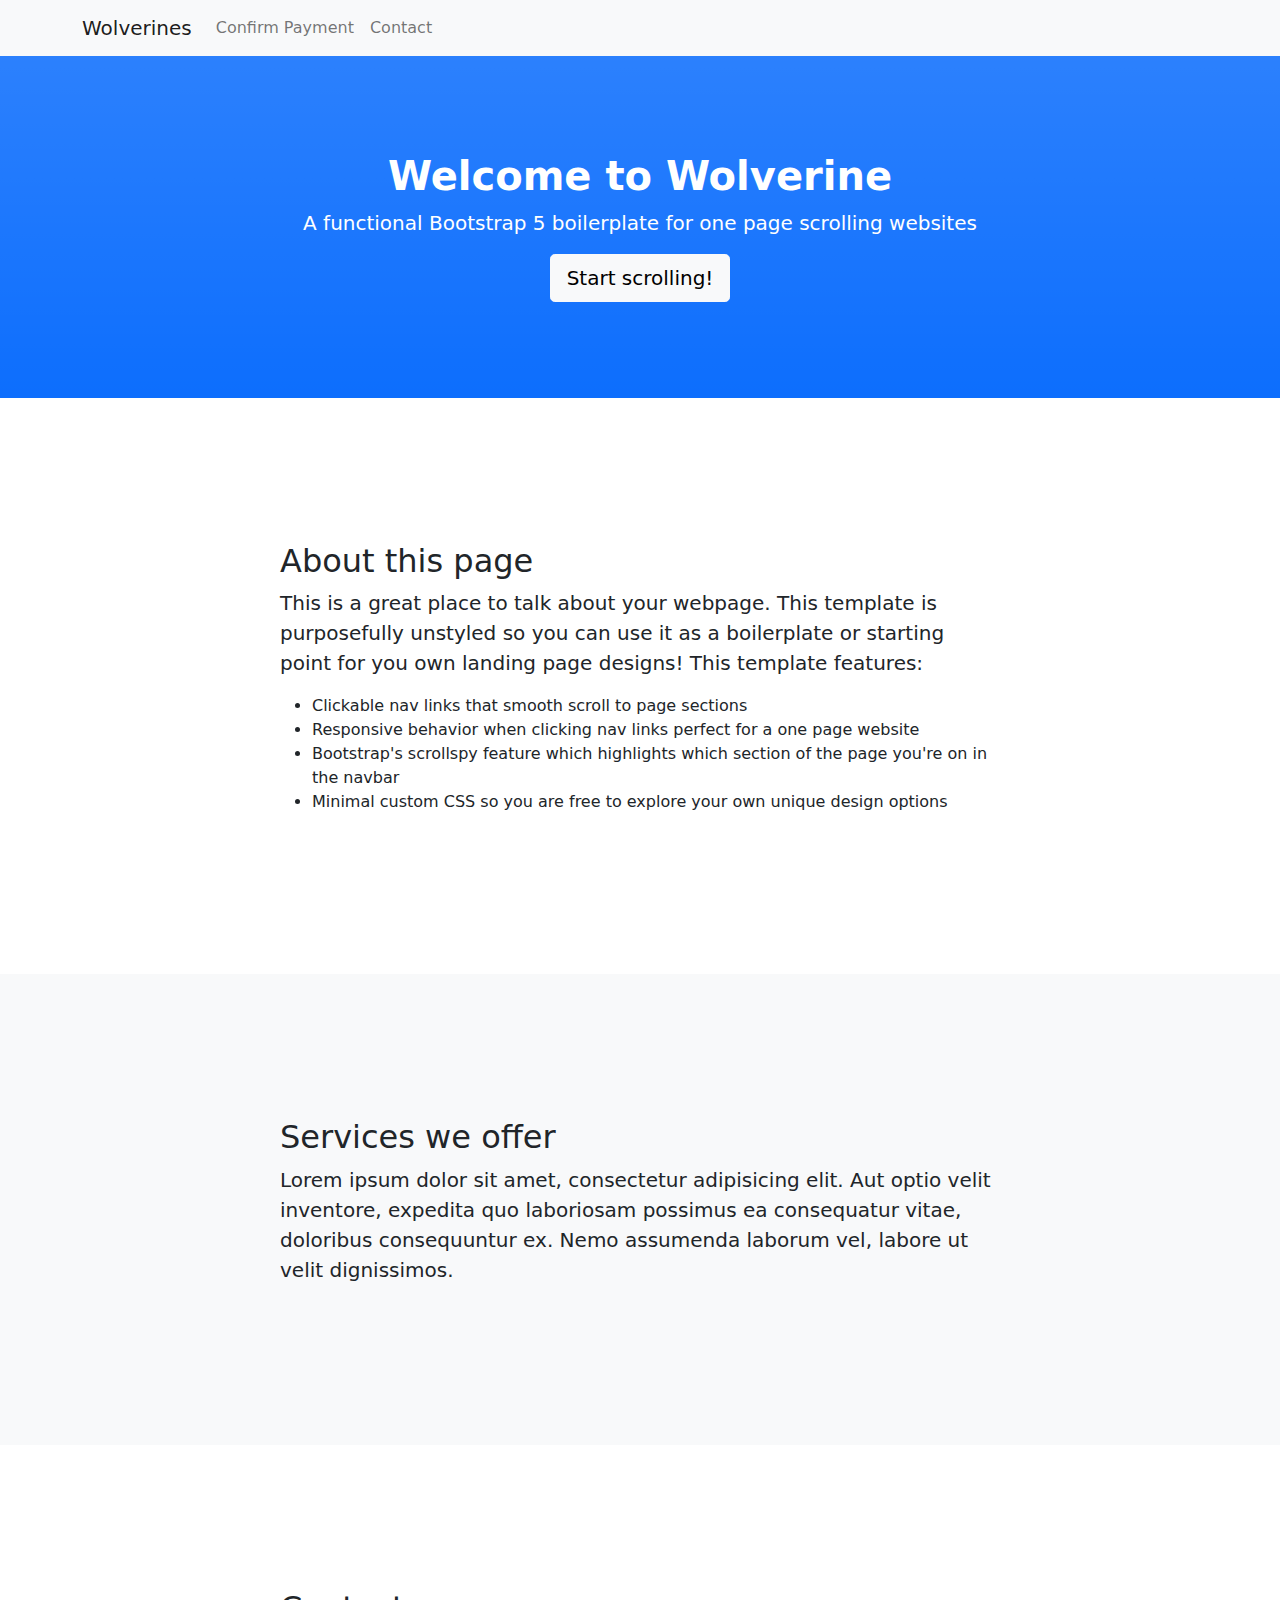
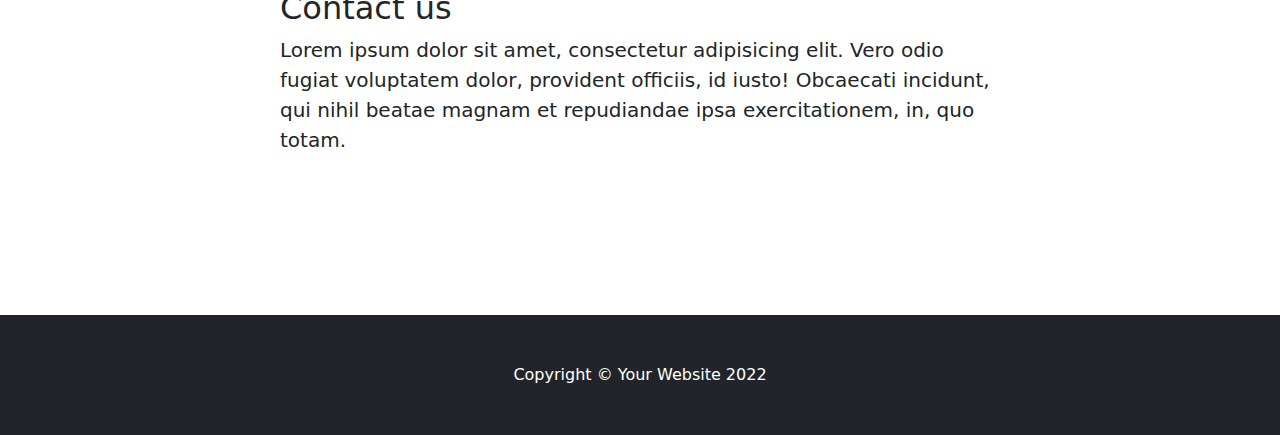
<file: index.html>
<!DOCTYPE html>
<html lang="en">
    <head>
        <meta charset="utf-8" />
        <meta name="viewport" content="width=device-width, initial-scale=1, shrink-to-fit=no" />
        <meta name="description" content="" />
        <meta name="author" content="" />
        <title>Scrolling Nav - Start Bootstrap Template</title>
        <link rel="icon" type="image/x-icon" href="assets/favicon.ico" />
        <!-- Core theme CSS (includes Bootstrap)-->
        <link href="css/styles.css" rel="stylesheet" />
    </head>
    <body id="page-top">
        <!-- Navigation-->
        <nav class="navbar navbar-expand-lg navbar-light bg-light fixed-top" id="mainNav">
            <div class="container">
              <a class="navbar-brand" href="#">Wolverines</a>
              <button class="navbar-toggler" type="button" data-bs-toggle="collapse" data-bs-target="#navbarNav" aria-controls="navbarNav" aria-expanded="false" aria-label="Toggle navigation">
                <span class="navbar-toggler-icon"></span>
              </button>
              <div class="collapse navbar-collapse" id="navbarNav">
                <ul class="navbar-nav">
                  <li class="nav-item">
                    <a class="nav-link" href="#">Confirm Payment</a>
                  </li>
                  <li class="nav-item">
                    <a class="nav-link" href="#">Contact</a>
                  </li>
                </ul>
              </div>
            </div>
          </nav>
        <!-- Header-->
        <header class="bg-primary bg-gradient text-white">
            <div class="container px-4 text-center">
                <h1 class="fw-bolder">Welcome to Wolverine</h1>
                <p class="lead">A functional Bootstrap 5 boilerplate for one page scrolling websites</p>
                <a class="btn btn-lg btn-light" href="#about">Start scrolling!</a>
            </div>
        </header>
        <!-- About section-->
        <section id="about">
            <div class="container px-4">
                <div class="row gx-4 justify-content-center">
                    <div class="col-lg-8">
                        <h2>About this page</h2>
                        <p class="lead">This is a great place to talk about your webpage. This template is purposefully unstyled so you can use it as a boilerplate or starting point for you own landing page designs! This template features:</p>
                        <ul>
                            <li>Clickable nav links that smooth scroll to page sections</li>
                            <li>Responsive behavior when clicking nav links perfect for a one page website</li>
                            <li>Bootstrap's scrollspy feature which highlights which section of the page you're on in the navbar</li>
                            <li>Minimal custom CSS so you are free to explore your own unique design options</li>
                        </ul>
                    </div>
                </div>
            </div>
        </section>
        <!-- Services section-->
        <section class="bg-light" id="services">
            <div class="container px-4">
                <div class="row gx-4 justify-content-center">
                    <div class="col-lg-8">
                        <h2>Services we offer</h2>
                        <p class="lead">Lorem ipsum dolor sit amet, consectetur adipisicing elit. Aut optio velit inventore, expedita quo laboriosam possimus ea consequatur vitae, doloribus consequuntur ex. Nemo assumenda laborum vel, labore ut velit dignissimos.</p>
                    </div>
                </div>
            </div>
        </section>
        <!-- Contact section-->
        <section id="contact">
            <div class="container px-4">
                <div class="row gx-4 justify-content-center">
                    <div class="col-lg-8">
                        <h2>Contact us</h2>
                        <p class="lead">Lorem ipsum dolor sit amet, consectetur adipisicing elit. Vero odio fugiat voluptatem dolor, provident officiis, id iusto! Obcaecati incidunt, qui nihil beatae magnam et repudiandae ipsa exercitationem, in, quo totam.</p>
                    </div>
                </div>
            </div>
        </section>
        <!-- Footer-->
        <footer class="py-5 bg-dark">
            <div class="container px-4"><p class="m-0 text-center text-white">Copyright &copy; Your Website 2022</p></div>
        </footer>
        <!-- Bootstrap core JS-->
        <script src="https://cdn.jsdelivr.net/npm/bootstrap@5.1.3/dist/js/bootstrap.bundle.min.js"></script>
        <!-- Core theme JS-->
        <script src="js/scripts.js"></script>
    </body>
</html>
</file>
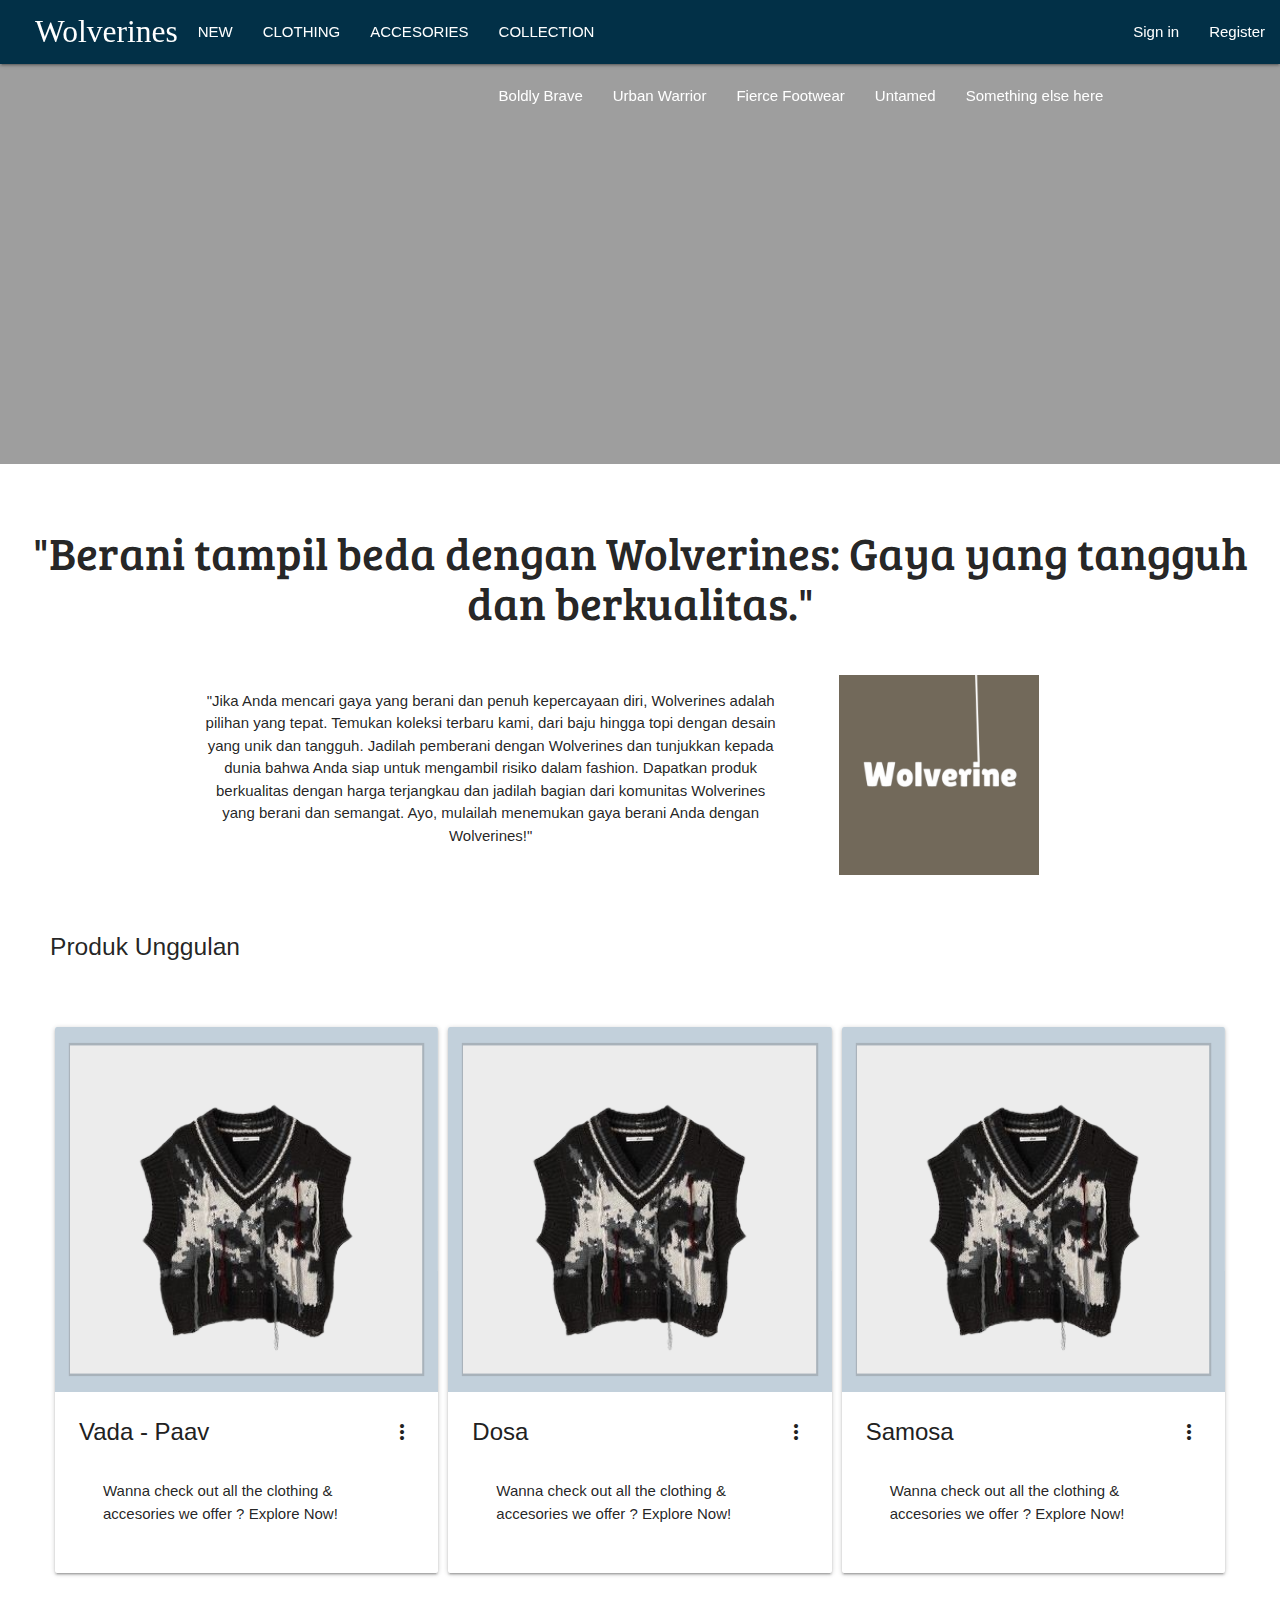
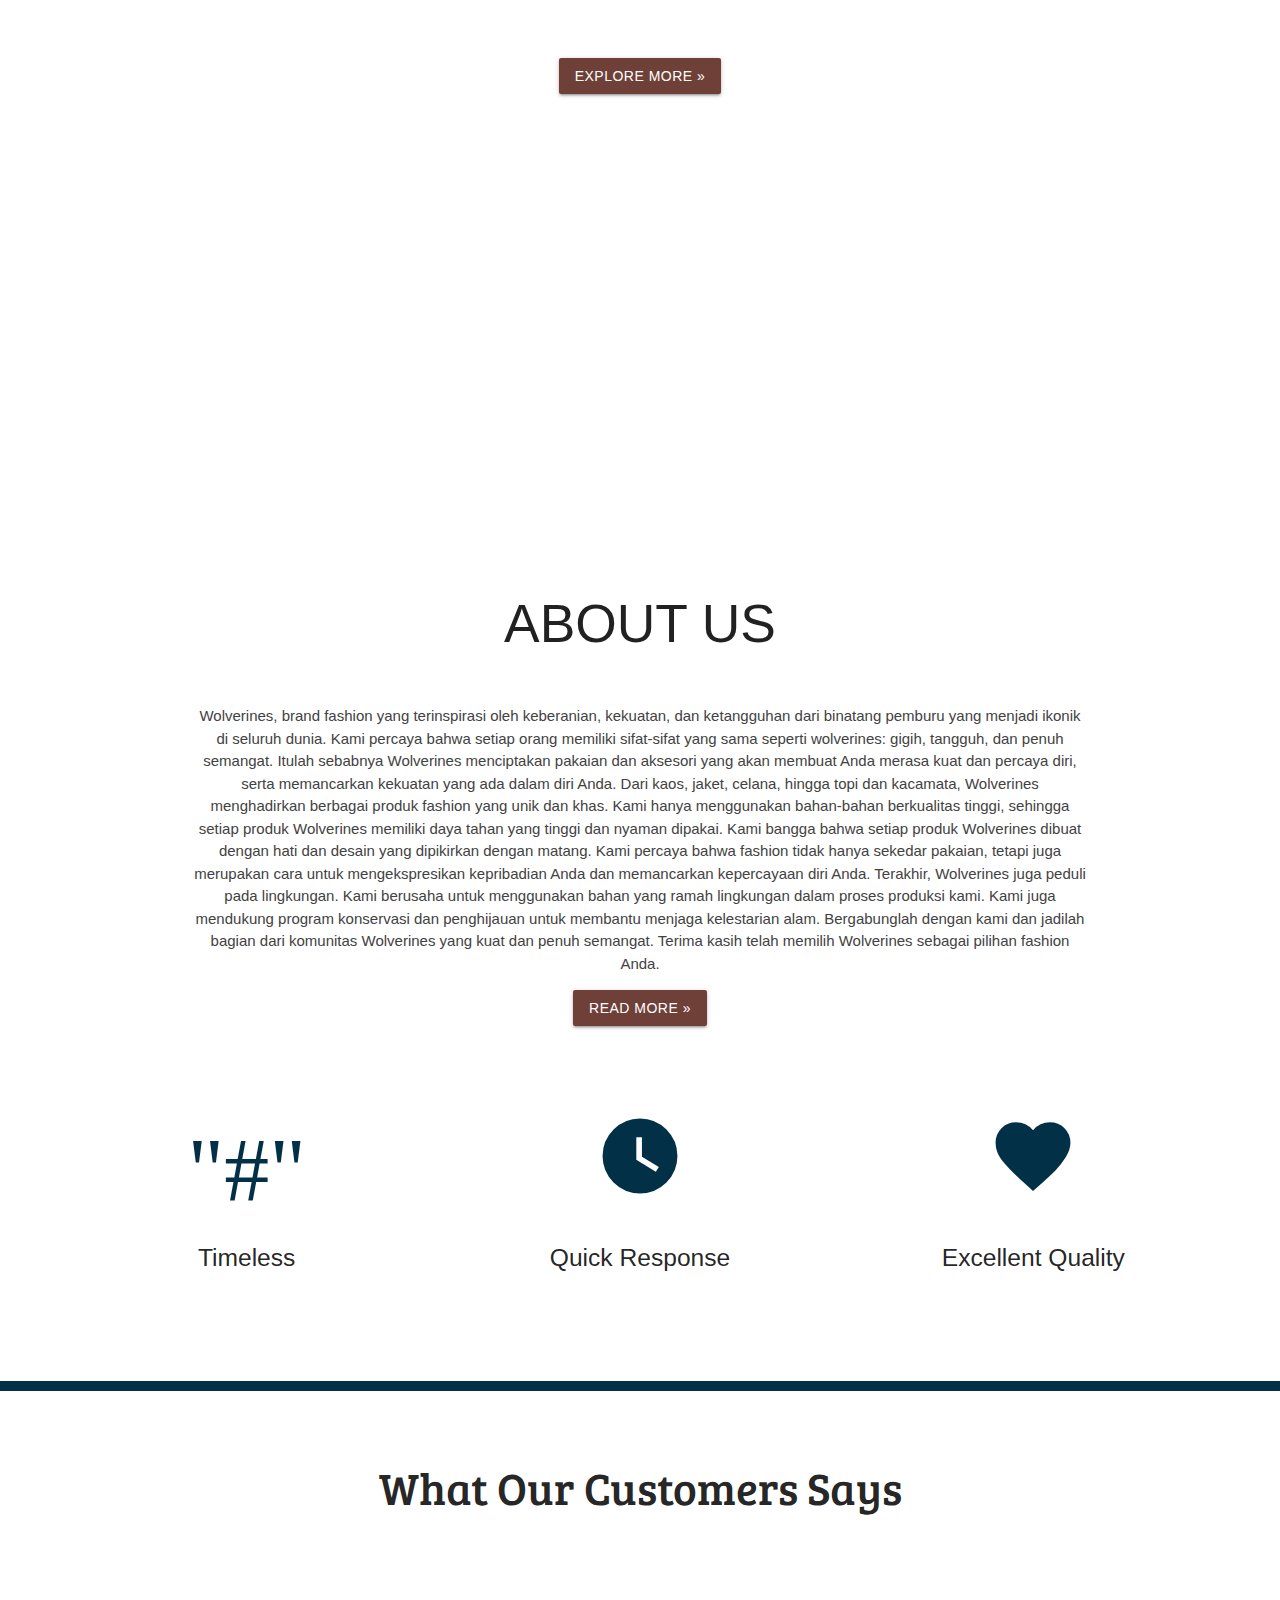
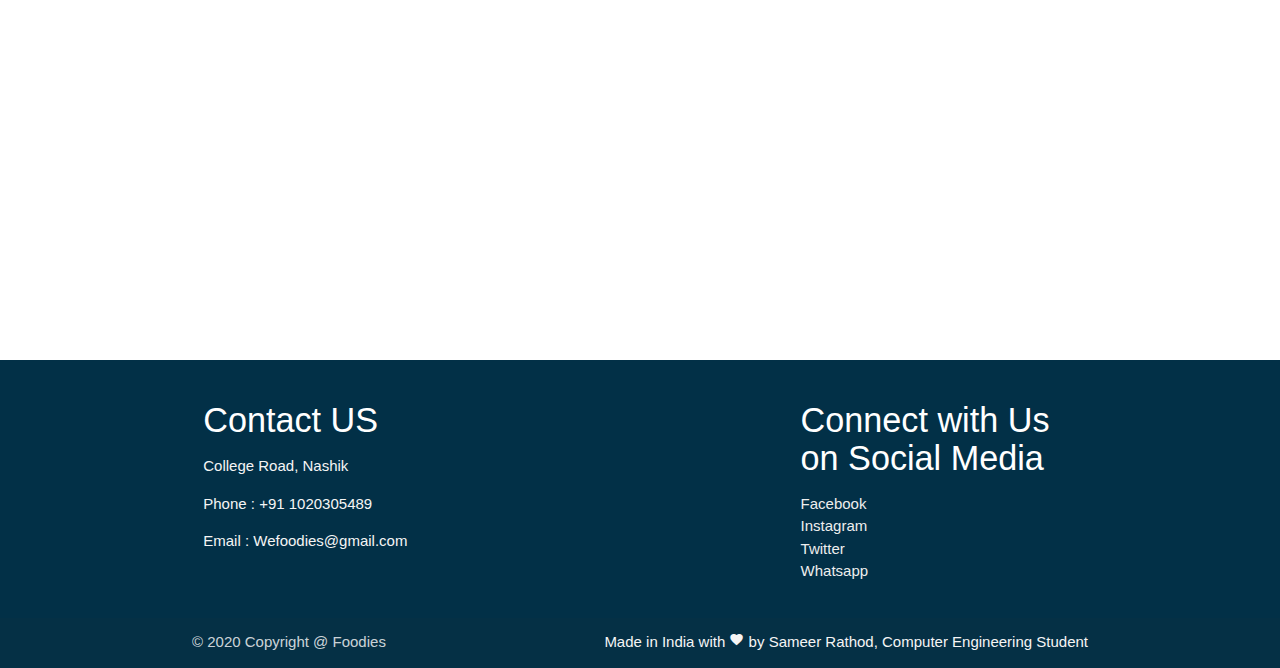
<file: Foodies/index.html>
<!DOCTYPE html>
<html lang="en">
<head>
	<meta charset="UTF-8">
	<title>Welcome to Wolverines</title>

	<meta name="viewport" content="width=device-width, initial-scale=1.0"/>
	<!-- <meta http-equiv="refresh" content="1"> -->

	<!-- google icons -->
	<link href="https://fonts.googleapis.com/icon?family=Material+Icons" rel="stylesheet">

	<!-- google fonts Pacifico -->
	<link href="https://fonts.googleapis.com/css?family=Pacifico&display=swap" rel="stylesheet">

	<!-- google fonts Bree Serif -->
	<link href="https://fonts.googleapis.com/css?family=Bree+Serif&display=swap" rel="stylesheet">

	<!-- Material CSS -->
	<link rel="stylesheet" href="https://cdnjs.cloudflare.com/ajax/libs/materialize/1.0.0/css/materialize.min.css">

	<!-- Custom CSS -->
	<link rel="stylesheet" href="css/style.css">

	
</head>
<body>

	<!-- navigation bar section -->
	<section class="fnavbar">
		<div class="navbar-fixed">
		<nav>
		    <div class="nav-wrapper">
		      <a href="#" class="brand-logo">Wolverines</a>
		      <a href="#" data-target="mobile-demo" class="sidenav-trigger"><i class="material-icons">menu</i></a>
		      <ul class="right hide-on-med-and-down">
				<li><a href="./" class="hvr-grow">NEW</a></li>
				<!-- modal windows will kick in -->
		        <li><a href="#" onclick="toggleModal();" class="hvr-grow">CLOTHING</a></li>	
		        <li><a href="#" onclick="toggleModal();" class="hvr-grow">ACCESORIES</a></li>
			<li class="nav-item dropdown">
			  <a class="nav-link dropdown-toggle" href="#" role="button" data-bs-toggle="dropdown" aria-expanded="false">
				COLLECTION
			  </a>
			  <ul class="dropdown-menu">
				<li><a class="dropdown-item" href="#">Boldly Brave</a></li>
				<li><a class="dropdown-item" href="#">Urban Warrior</a></li>
				<li><a class="dropdown-item" href="#">Fierce Footwear</a></li>
				<li><a class="dropdown-item" href="#">Untamed</a></li>
				<li><hr class="dropdown-divider"></li>
				<li><a class="dropdown-item" href="#">Something else here</a></li>
			  </ul>
			</li>
		        <li><a href="#" onclick="toggleModal();" class="hvr-grow">Sign in</a></li>
		        <li><a href="#" class="hvr-grow" onclick="toggleModal();">Register</a></li>
		        
		      </ul>
		    </div>
		  </nav>
		</div>
			<!-- responsiveness for mobile devices -->
		  <ul class="sidenav" id="mobile-demo">
		    <li><a href="./">HOME</a></li>
	        <li><a href="#" onclick="toggleModal();">NEW</a></li>
	        <li><a href="#" onclick="toggleModal();">CLOTHING</a></li>
			<li><a href="#" onclick="toggleModal();">ACCESORIES</a></li>
			<li class="nav-item dropdown">
				<a class="nav-link dropdown-toggle" href="#" role="button" data-bs-toggle="dropdown" aria-expanded="false">
				  COLLECTION
				</a>
				<ul class="dropdown-menu">
				  <li><a class="dropdown-item" href="#">- Boldly Brave</a></li>
				  <li><a class="dropdown-item" href="#">- Urban Warrior</a></li>
				  <li><a class="dropdown-item" href="#">- Fierce Footwear</a></li>
				  <li><a class="dropdown-item" href="#">- Untamed</a></li>
				  <li><a class="dropdown-item" href="#">- Something else here</a></li>
				  <li><hr class="dropdown-divider"></li>
				</ul>
			  </li>
	        <li><a href="#" onclick="toggleModal();">Sign In</a></li>
			<li><a href="#" onclick="toggleModal();">Register</a></li>
		  </ul>
	</section>

	<!-- main slider section -->
	<section class="fslider">
		<div class="slider">
			<ul class="slides">
				<!-- first header -->
		    <li>
		    	<img src="images/banner1w.svg">
		    	<div class="caption center-align white-text">  
		        <h2>Wolverines</h2>  
		        <h5 class="light white-text text-lighten-3"><strong>Jadilah Berani, Kenakan Wolverines!</strong></h5>  
		      </div>  
		    </li>
			<!-- second header -->
		    <li>
		    	<img src="images/banner2w.svg">
		    	<div class="caption center-align white-text">  
		        <h3>Get your fashion fix in a flash with Wolverine's!</h3>  
		        <h5 class="light white-text text-lighten-3"><strong>"Lightning-fast delivery and lightning-fast response!"</strong></h5>  
		      </div>  
		    </li>
		    </ul>
		   
	  </div>
	</section>

	<!-- grid section -->
	<section class="fdes">
		<div class="section white center">
			<h3 class="header">"Berani tampil beda dengan Wolverines: Gaya yang tangguh dan berkualitas."</h3>
		      <div class="row container center">
		        <div class="col center l8 s12">
		        	<p>"Jika Anda mencari gaya yang berani dan penuh kepercayaan diri, Wolverines adalah pilihan yang tepat. Temukan koleksi terbaru kami, dari baju hingga topi dengan desain yang unik dan tangguh. Jadilah pemberani dengan Wolverines dan tunjukkan kepada dunia bahwa Anda siap untuk mengambil risiko dalam fashion. Dapatkan produk berkualitas dengan harga terjangkau dan jadilah bagian dari komunitas Wolverines yang berani dan semangat. Ayo, mulailah menemukan gaya berani Anda dengan Wolverines!"</p>
		        </div>
		        <div class="col center l4 s12">
		        	<img height="200" width="auto" style="object-fit: contain;" src="images/Verine.png" alt="">
		        </div>
		        
		      </div>
	</section>

	<!-- cards section -->
	<section class="fcards">
		<div class="row" style="padding-left: 50px; padding-right: 50px;">
			<!-- first card -->
			<h5>Produk Unggulan</h5>
			<div class="col s12 m12 l4" style="padding: 50px 5px;">
				<div class="card">
				    <div class="card-image waves-effect waves-block waves-light">
				      <img class="activator" src="images/Untitled design.svg">
				    </div>
				    <div class="card-content">
				      <span class="card-title activator grey-text text-darken-4">Vada - Paav<i class="material-icons right">more_vert</i></span>
				      <div class="card-content">
			          <p>Wanna check out all the clothing & accesories we offer ? Explore Now!</p>
			        </div>
				    </div>
				    <div class="card-reveal">
				      <span class="card-title grey-text text-darken-4">Vada- Paav<i class="material-icons right">close</i></span>
				      <p>Vada-Paav is the combination of Aaloo vada and paav. Stuffing of Aaloo if made and deepfried untill it turns golden brown and serve with Paav, fried Chili and Chatani </p>
				    </div>
				  </div>
			</div>
			<!-- second card -->
			<div class="col s12 m12 l4" style="padding: 50px 5px;">
				<div class="card">
				    <div class="card-image waves-effect waves-block waves-light">
				      <img class="activator" src="images/Untitled design.svg">
				    </div>
				    <div class="card-content">
				      <span class="card-title activator grey-text text-darken-4">Dosa<i class="material-icons right">more_vert</i></span>
				      <div class="card-content">
			          <p>Wanna check out all the clothing & accesories we offer ? Explore Now!</p>
			        </div>
				    </div>
				    <div class="card-reveal">
				      <span class="card-title grey-text text-darken-4">Dosa<i class="material-icons right">close</i></span>
				      <p>Dosa is a south indian famous snack. It is made with Rava batter and bake like a paper turns light Brown and surve with Sambhar and Chatani</p>
				    </div>
				  </div>
			</div>
			<!-- third card -->
			<div class="col s12 m12 l4" style="padding: 50px 5px;">
				<div class="card">
				    <div class="card-image waves-effect waves-block waves-light">
				      <img class="activator" src="images/Untitled design.svg">
				    </div>
				    <div class="card-content">
				      <span class="card-title activator grey-text text-darken-4">Samosa<i class="material-icons right">more_vert</i></span>
				      <div class="card-content">
			          <p>Wanna check out all the clothing & accesories we offer ? Explore Now!</p>
			        </div>
				    </div>
				    <div class="card-reveal">
				      <span class="card-title grey-text text-darken-4">Untamed<i class="material-icons right">close</i></span>
				      <p>Samosa is Maharashtrian Snack. Stuffing of Aaloo is filled inside maida and deepfried untill it turns to golden brown. It is serve with fried Chili and Chatani</p>
				    </div>
				  </div>
			</div>
		</div>
		<!-- explore more button -->
		<div class="row center" style="margin-bottom: 50px;">
			<div class="col s12">
				<a href="javascript::void(0)" onclick="toggleModal();" class="waves-effect waves-light btn" style="background: #6f4037 !important;">Explore More &raquo;</a>
			</div>
		</div>
	</section>
	
	<!-- parallax effect -->
  <div class="parallax-container valign-wrapper">
    <div class="parallax">
		<img src="images/Banner 1.jpg" alt="Unsplashed background img 2" ></div>
  </div>
  <!-- about us section -->
  <section class="fabout">
		<div class="section white center">
		      <div class="row container">
		        <h2 class="header">ABOUT US</h2>
		        <p class="grey-text text-darken-3 lighten-3">Wolverines, brand fashion yang terinspirasi oleh keberanian, kekuatan, dan ketangguhan dari binatang pemburu yang menjadi ikonik di seluruh dunia.

					Kami percaya bahwa setiap orang memiliki sifat-sifat yang sama seperti wolverines: gigih, tangguh, dan penuh semangat. Itulah sebabnya Wolverines menciptakan pakaian dan aksesori yang akan membuat Anda merasa kuat dan percaya diri, serta memancarkan kekuatan yang ada dalam diri Anda.
					
					Dari kaos, jaket, celana, hingga topi dan kacamata, Wolverines menghadirkan berbagai produk fashion yang unik dan khas. Kami hanya menggunakan bahan-bahan berkualitas tinggi, sehingga setiap produk Wolverines memiliki daya tahan yang tinggi dan nyaman dipakai.
					
					Kami bangga bahwa setiap produk Wolverines dibuat dengan hati dan desain yang dipikirkan dengan matang. Kami percaya bahwa fashion tidak hanya sekedar pakaian, tetapi juga merupakan cara untuk mengekspresikan kepribadian Anda dan memancarkan kepercayaan diri Anda.
					
					Terakhir, Wolverines juga peduli pada lingkungan. Kami berusaha untuk menggunakan bahan yang ramah lingkungan dalam proses produksi kami. Kami juga mendukung program konservasi dan penghijauan untuk membantu menjaga kelestarian alam.
					
					Bergabunglah dengan kami dan jadilah bagian dari komunitas Wolverines yang kuat dan penuh semangat. Terima kasih telah memilih Wolverines sebagai pilihan fashion Anda.</p>
				<!-- read more button -->
				<a href="javascript::void(0)" onclick="toggleModal();" class="waves-effect waves-light btn" style="background: #6f4037 !important;">Read More &raquo;</a>
		      </div>
	</section>

	<!-- services section -->
	<section class="fservices">
		<div class="row" style="padding-left: 50px; padding-right: 50px;">
			<div class="col s12 l4 center" style="padding: 50px 50px;">
				<i class="large material-icons icon-coffee" >"#"</i>
				<h5 class="header" >Timeless</h5>
			</div>
			<div class="col s12 l4 center" style="padding: 50px 50px;">
				<i class="large material-icons icon-coffee" >watch_later</i>
				<h5 class="header" >Quick Response</h5>
			</div>
			<div class="col s12 l4 center" style="padding: 50px 50px;">
				<i class="large material-icons icon-coffee" >favorite</i>
				<h5 class="header" >Excellent Quality</h5>
			</div>
		</div>
	</section>

	<!-- horizontal line	 -->
<hr />
	
	<!-- carousel- review section -->
	<section class="freviews">

		<div class="section white center">
			<h3 class="header">What Our Customers Says</h3>
			<div class="carousel myreviews" style="margin-bottom: 35px;">
				<!-- first review -->
			    <a class="carousel-item" href="#one!">
			    	<div class="row">
					    <div class="col s12">
					      <div class="card-panel teal" style="background: #8371b3 !important;">
					        <span class="white-text">"Saya sangat suka topi Wolverines saya! Desainnya unik dan kualitasnya sangat baik. Saya telah mengenakannya berulang kali dan masih terlihat seperti baru."<br>-<br><strong>-Diana</strong>
					        </span>
					      </div>
					    </div>
					  </div>
				</a>
				<!-- second review -->
			    <a class="carousel-item" href="#two!">
			    	<div class="row">
					    <div class="col s12">
					      <div class="card-panel teal" style="background: #8371b3 !important;">
					        <span class="white-text">""Saya selalu membeli pakaian Wolverines karena desainnya selalu up-to-date dan berkualitas tinggi."<br>-<br> <strong>Joshua</strong>
					        </span>
					      </div>
					    </div>
					  </div>
				</a>
				<!-- third review -->
			    <a class="carousel-item" href="#three!">
			    	<div class="row">
					    <div class="col s12">
					      <div class="card-panel teal" style="background: #8371b3 !important;">
					        <span class="white-text">"Saya sangat merekomendasikan produk fashion Wolverines. Kualitasnya sangat baik dan harga yang terjangkau."<br>-<br> <strong>Azka</strong>
					        </span>
					      </div>
					    </div>
					  </div>
				</a>
				<!-- fourth review -->
			    <a class="carousel-item" href="#four!">
			    	<div class="row">
					    <div class="col s12">
					      <div class="card-panel teal" style="background: #8371b3 !important;">
					        <span class="white-text">""Pakaian Wolverines sangat nyaman dan desainnya keren!"<br>-<br> <strong>Jihan</strong>
					        </span>
					      </div>
					    </div>
					  </div>
				</a>
				
				<!-- sixth review -->
			    <a class="carousel-item" href="#six!">
			    	<div class="row">
					    <div class="col s12">
					      <div class="card-panel teal" style="background: #8371b3 !important;">
					        <span class="white-text">"Kacamatanya sangat berkualitas dan trendi, benar- benar melindungi mata saya dari sinar matahari"<br>-<br> <strong>Sausan</strong>
					        </span>
					      </div>
					    </div>
					  </div>
				</a>
				<!-- seventh review -->
			    <a class="carousel-item" href="#seven!">
			    	<div class="row">
					    <div class="col s12">
					      <div class="card-panel teal" style="background: #8371b3 !important;">
					        <span class="white-text">"This is one of the best place for spend your money!"<br>-<br> <strong>Dino</strong>
					        </span>
					      </div>
					    </div>
					  </div>
			    </a>
			  </div>
		</div>
	</section>

	<!-- footer section -->
	<section class="ffooter">
		<footer class="page-footer">
          <div class="container">
            <div class="row">
				<!-- first column -->
              <div class="col l6 s12">
                <h4 class="white-text">Contact US</h4>
                <p class="grey-text text-lighten-4">College Road, Nashik</p>
				<p class="grey-text text-lighten-4">Phone : +91 1020305489</p>
				<p class="grey-text text-lighten-4">Email : Wefoodies@gmail.com</p>
			  </div>
			  <!-- second column -->
              <div class="col l4 offset-l2 s12">
                <h4 class="white-text">Connect with Us on Social Media</h4>
                <ul>
                  <li><a class="grey-text text-lighten-3" href="javascript::void(0)" onclick="toggleModal();">Facebook</a></li>
                  <li><a class="grey-text text-lighten-3" href="javascript::void(0)" onclick="toggleModal();">Instagram</a></li>
                  <li><a class="grey-text text-lighten-3" href="javascript::void(0)" onclick="toggleModal();">Twitter</a></li>
                  <li><a class="grey-text text-lighten-3" href="javascript::void(0)" onclick="toggleModal();">Whatsapp</a></li>
                </ul>
              </div>
            </div>
		  </div>
		  <!-- copyright section -->
          <div class="footer-copyright">
            <div class="container">
            © 2020 Copyright @ Foodies
            <a class="grey-text text-lighten-4 right" href="#!">Made in India with <span><i class="tiny material-icons">favorite</i></span> by Sameer Rathod, Computer Engineering Student </a>
            </div>
          </div>
        </footer>
	</section>

	<!-- modal section -->
	<section class="infomodal">
		<div id="modal3" class="modal">
		    <div class="modal-content">
		      <h4 id="info-modal-heading">Link Disabled</h4>
		      <p id="info-modal-content">Sorry! The Link you're looking for is currently in development phase. So wait for some time till it comes live!</p>
		    </div>
		    <div class="modal-footer">
		      <a href="#!" class="modal-close waves-effect waves-green btn-flat">Close</a>
		    </div>
		  </div>
	  </section>

	  <!-- jquery CDN -->
	<script
	  src="https://code.jquery.com/jquery-3.4.1.min.js"
	  integrity="sha256-CSXorXvZcTkaix6Yvo6HppcZGetbYMGWSFlBw8HfCJo="
	  crossorigin="anonymous"></script>
 
    <!-- Compiled and minified JavaScript -->
    <script src="https://cdnjs.cloudflare.com/ajax/libs/materialize/1.0.0/js/materialize.min.js"></script>

	<!-- JS File -->
    <script src="js/loaders.js"></script>
</body>
</html>
</file>
<file: Foodies/css/style.css>
h3 {
  font-size: 3rem !important;
  font-style: bold !important;
  font-family: "Bree Serif", serif;
  /* -webkit-text-stroke: 2px black; */
}

/* color of slider buttons */
.slider .indicators .indicator-item.active {
  background: #023047 !important;
}

/* navigation bar */
.nav-wrapper {
  background-color: #023047;
}

.sidenav a {
  text-decoration: none;
}

.nav-wrapper > a {
  text-decoration: none;
  font-family: "Kalam", cursive;
}

.nav-wrapper > a:hover {
  color: white;
}

.hvr-grow {
  text-decoration: none;
}

.hvr-grow:hover,
.hvr-grow:focus,
.hvr-grow:active {
  text-decoration: none;
  color: white;
}

/* for header */
.header {
  padding: 20px;
  padding-bottom: 30px;
}

/* for carousel */
.carousel {
  height: 350px !important;
}

/* for footer */
.page-footer {
  background: #023047 !important;
}

/* for parallax */
.parallax-container {
  min-height: 380px;
  height: auto;
}

/* coffee color */
.icon-coffee {
  color: #023047;   
}

/* horizontal line */
hr {
  color: #023047;   
  height: 10px;

  border: none;
  background-color: #023047;
}

@media (max-width: 992px) {
  .nav-wrapper > a:hover {
    color: black;
  }

  .carousel {
    height: 150px !important;
  }
}

@media (min-width: 992px) {
  .nav-wrapper > a {
    padding-left: 35px;
  }

  .caption {
    margin-top: 50px !important;
  }
}
</file>
